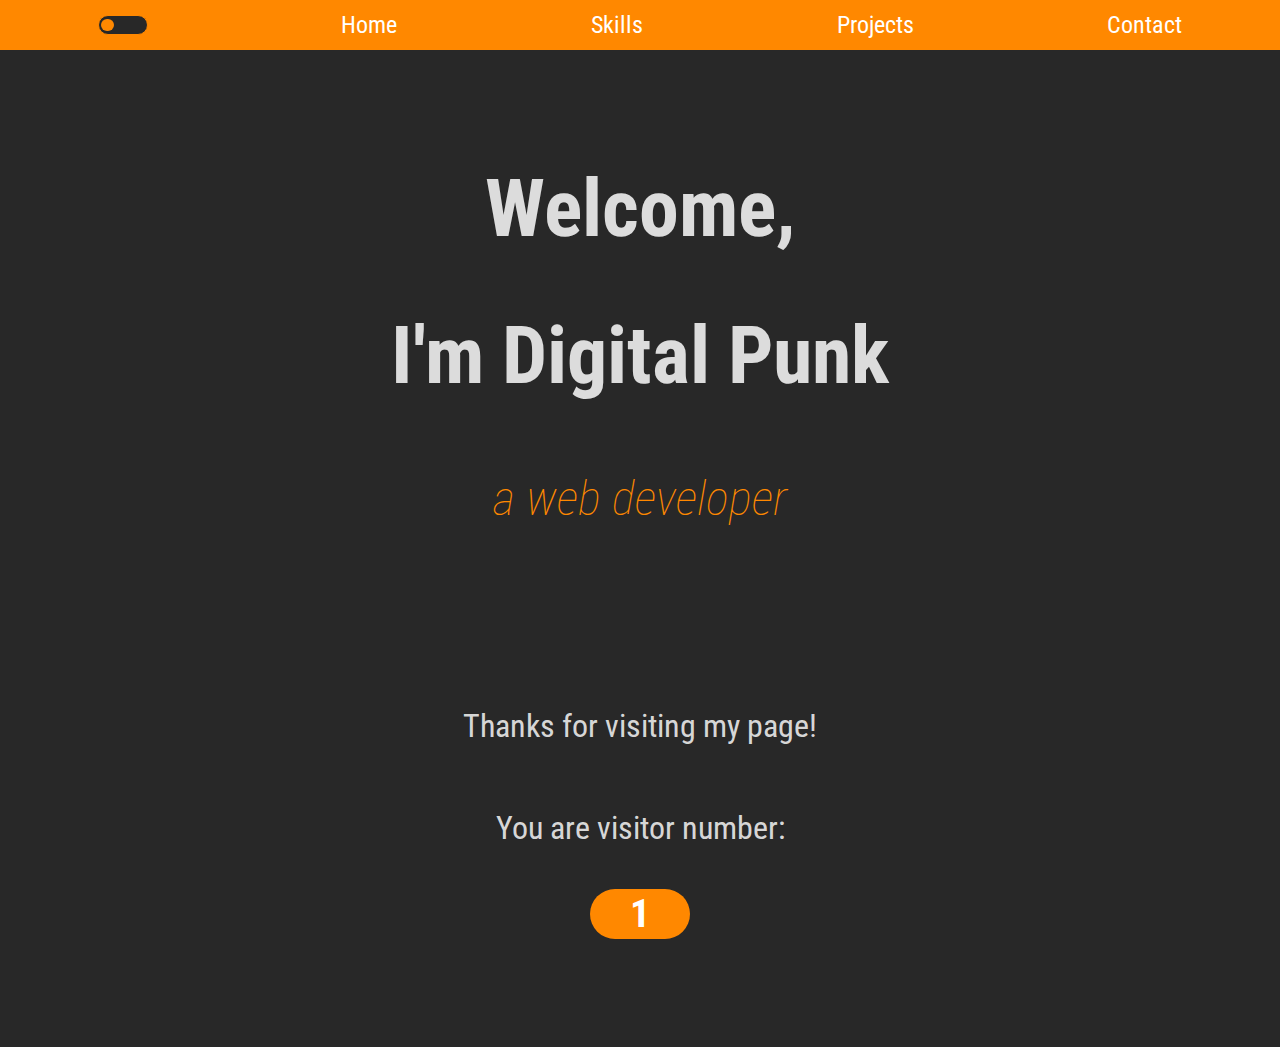
<file: index.html>
<!DOCTYPE html>
<html lang="en">
  <head>
    <meta charset="UTF-8" />
    <meta name="viewport" content="width=device-width, initial-scale=1.0" />
    <script src="colorchange.js"></script>
    <script src="javascript.js"></script>
    <title>My Portfolio</title>
    <link rel="preconnect" href="https://fonts.googleapis.com" />
    <link rel="preconnect" href="https://fonts.gstatic.com" crossorigin />
    <link href="https://fonts.googleapis.com/css2?family=Roboto+Condensed&display=swap"
      rel="stylesheet"/>
    <link href="./styles.css" rel="stylesheet" />
  </head>
  <body class="body">
    <div id="nav-bar">
      <nav id="navbar">
        <input type="checkbox" id="switch" class="checkbox" />
        <label for="switch" class="toggle">
          <span class="slider-round"></span>
        </label>
        <a class="nav-link" href="index.html">Home</a>
        <a class="nav-link" href="certifications.html">Skills</a>
        <a class="nav-link" href="projects.html">Projects</a>
        <a class="nav-link" href="contact.html">Contact</a>
      </nav>
    </div>

    <div id="welcome-section">
      <h1 class="welcome" id="text">Welcome,</h1>
      <h2 class="im" id="text">I'm Digital Punk</h2>
      <h3 class="web-developer"><em>a web developer</em></h3>
    </div>

    <div class="counter-text">
      <p id="text">Thanks for visiting my page!</p>
      <p>You are visitor number:</p>
      <div class="website-counter"></div>
    </div>
  </body>
</html>
</file>
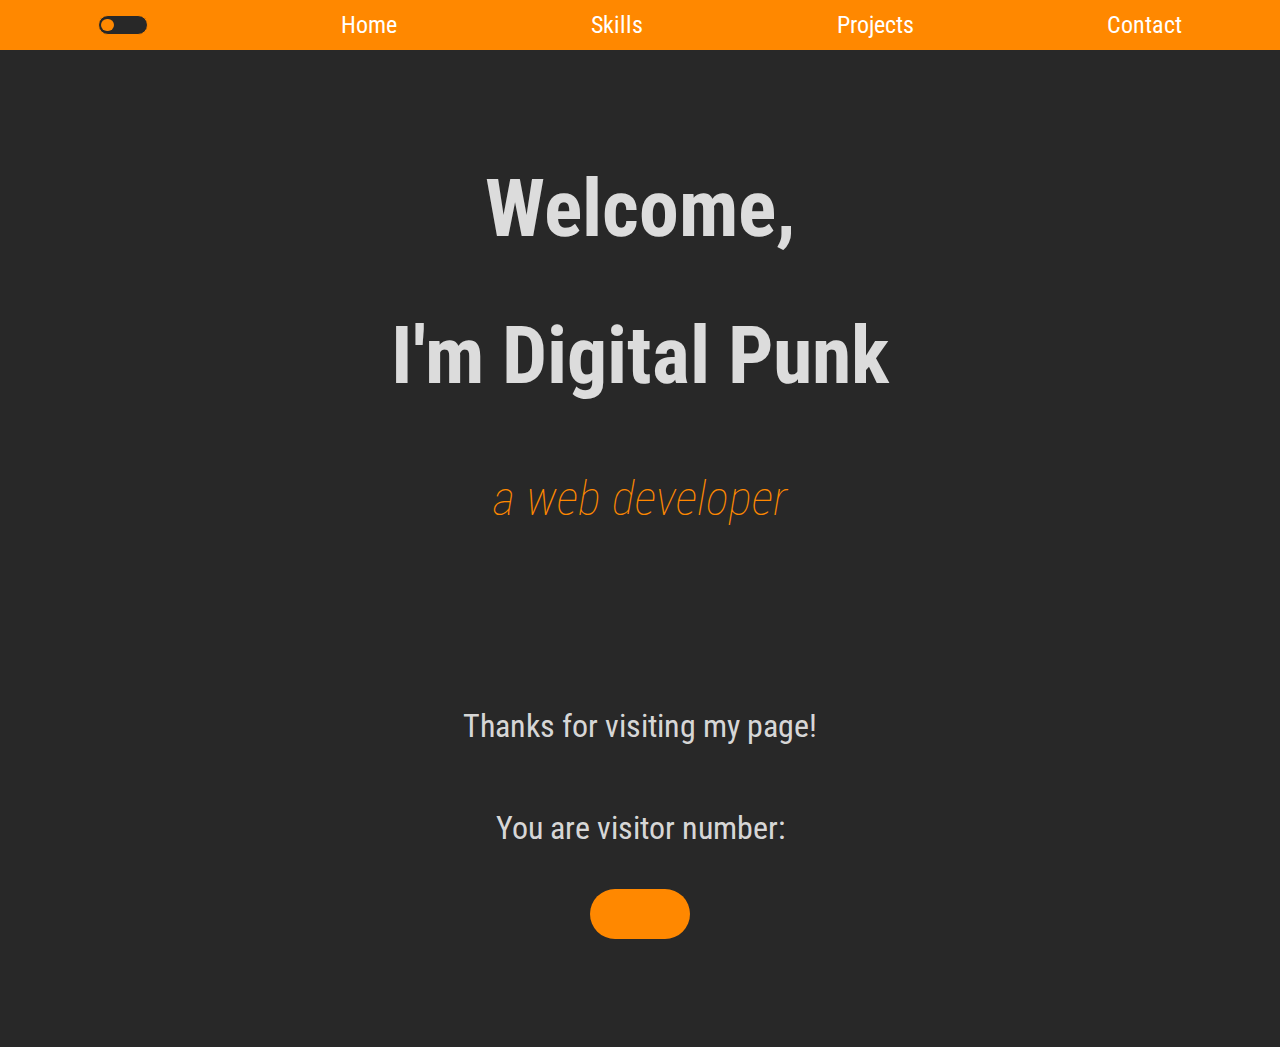
<file: Personal Portfolio/index.html>
<!DOCTYPE html>
<html lang="en">
  <head>
    <meta charset="UTF-8" />
    <meta name="viewport" content="width=device-width, initial-scale=1.0" />
    <script src="colorchange.js"></script>
    <script src="javascript.js"></script>
    <title>My Portfolio</title>
    <link rel="preconnect" href="https://fonts.googleapis.com" />
    <link rel="preconnect" href="https://fonts.gstatic.com" crossorigin />
    <link
      href="https://fonts.googleapis.com/css2?family=Roboto+Condensed&display=swap"
      rel="stylesheet"
    />
    <link href="./styles.css" rel="stylesheet" />
  </head>
  <body class="body">
    <div id="nav-bar">
      <nav id="navbar">
        <input type="checkbox" id="switch" class="checkbox" />
        <label for="switch" class="toggle">
          <span class="slider-round"></span>
        </label>
        <a class="nav-link" href="index.html">Home</a>
        <a class="nav-link" href="certifications.html">Skills</a>
        <a class="nav-link" href="projects.html">Projects</a>
        <a class="nav-link" href="contact.html">Contact</a>
      </nav>
    </div>

    <div id="welcome-section">
      <h1 class="welcome" id="text">Welcome,</h1>
      <h2 class="im" id="text">I'm Digital Punk</h2>
      <h3 class="web-developer"><em>a web developer</em></h3>
    </div>

    <div class="counter-text">
      <p id="text">Thanks for visiting my page!</p>
      <p>You are visitor number:</p>
      <div class="website-counter"></div>
    </div>
  </body>
</html>
</file>
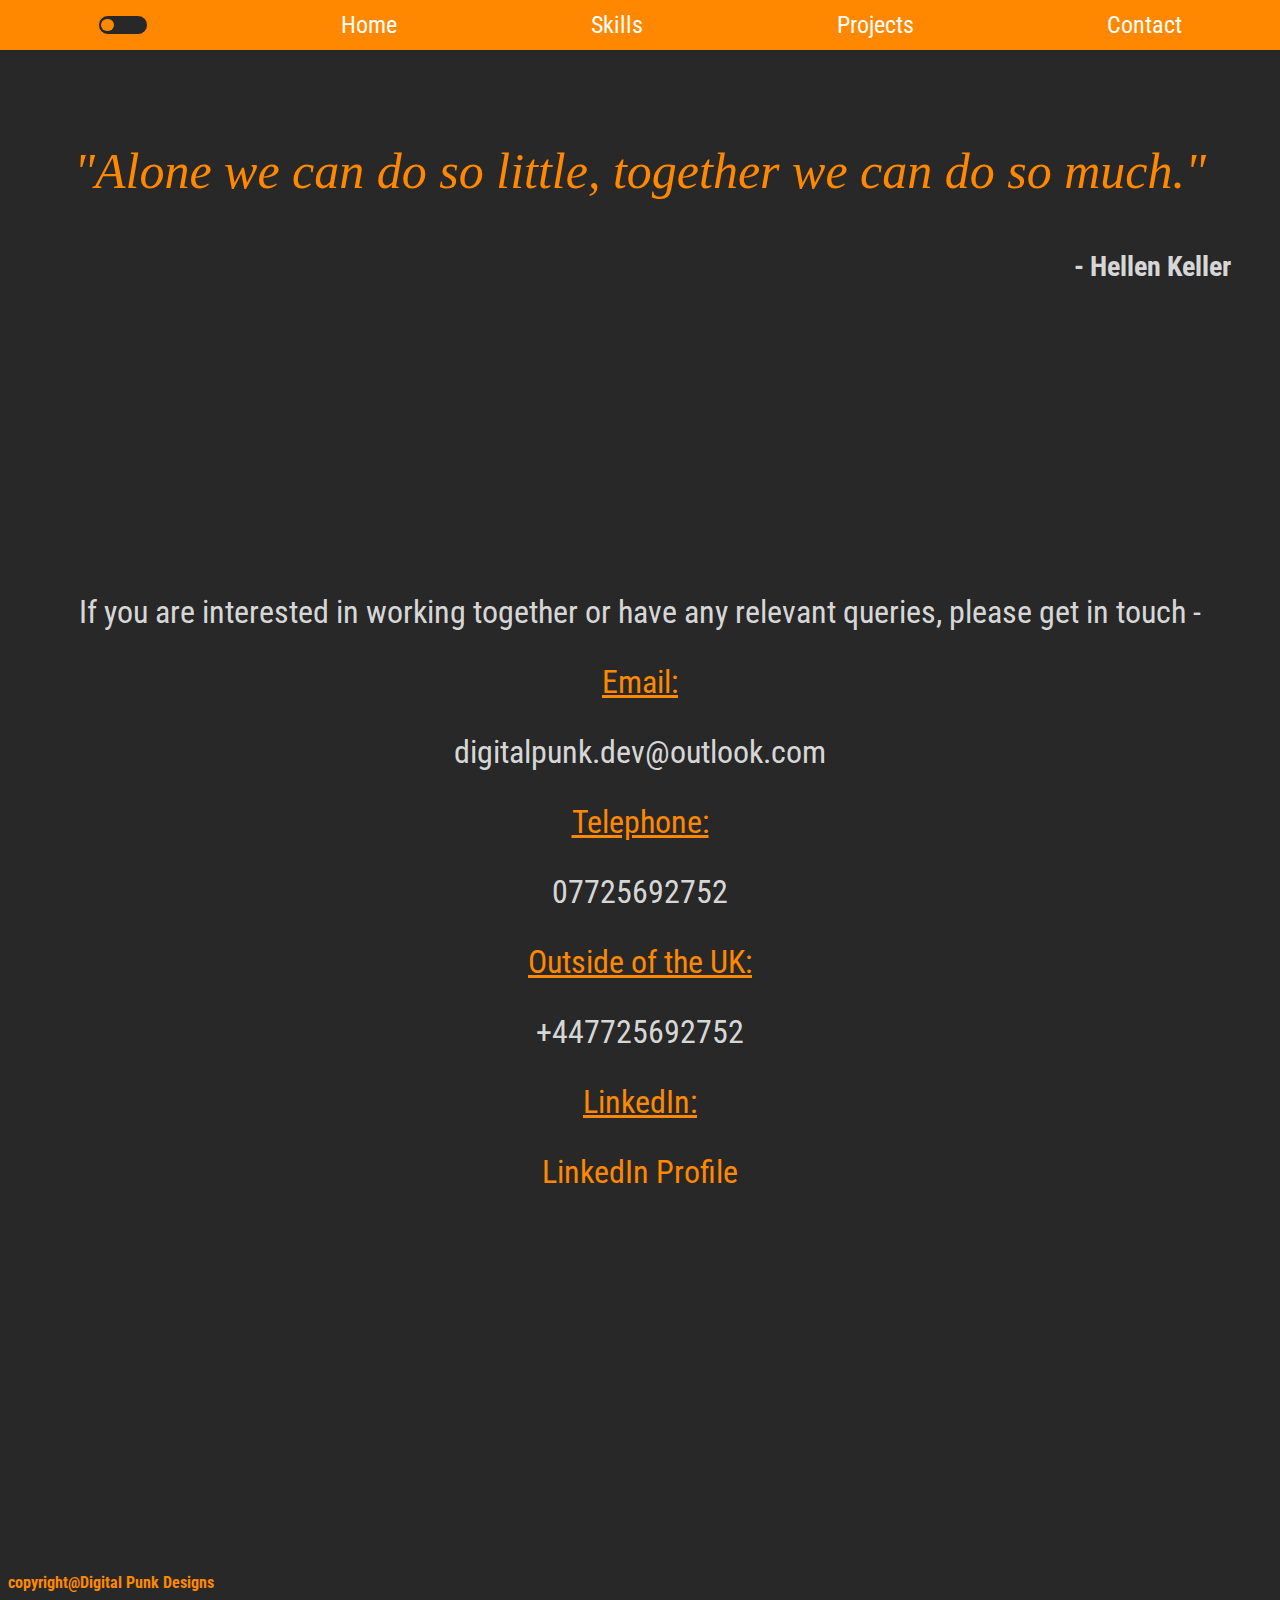
<file: contact.html>
<!DOCTYPE html>
<html lang="en">
  <head>
    <meta charset="UTF-8" />
    <meta http-equiv="X-UA-Compatible" content="IE=edge" />
    <meta name="viewport" content="width=device-width, initial-scale=1.0" />
    <script src="colorchange.js"></script>
    <script src="javascript.js"></script>
    <link rel="preconnect" href="https://fonts.googleapis.com">
    <link rel="preconnect" href="https://fonts.gstatic.com" crossorigin>
    <link href="https://fonts.googleapis.com/css2?family=Roboto+Condensed&display=swap" rel="stylesheet">
    <link rel="stylesheet" href="styles.css" />
    <title>My Portfolio</title>
    
  </head>
  <body>
    <div id="nav-bar">
      <nav id="navbar">
        <input type="checkbox" id="switch" class="checkbox">
        <label  for="switch" class="toggle">
          <span class="slider-round"></span>
        </label>
              <a class="nav-link" href="index.html">Home</a>
              <a class="nav-link" href="certifications.html">Skills</a>
              <a class="nav-link" href="projects.html">Projects</a>
              <a class="nav-link" href="contact.html">Contact</a>
      </nav>
    </div>

    <div class="quotation">
      <em><h1 class="quote" id="HK">"Alone we can do so little, together we can do so much."</h1></em>
      <h3 class="quotedby">- Hellen Keller</h3>
    </div>
   
    <div id="contact">
        <p id="text">If you are interested in working together or have any relevant queries, please get in touch - </p>
        <p class="contact">Email:</p><p id="text">digitalpunk.dev@outlook.com</p>
        <p class="contact">Telephone:</p><p id="text" class="phone-number">07725692752 <p id="text" class="contact">Outside of the UK:</p><p class="phone-number"> +447725692752</p>
        <p class="contact">LinkedIn:</p><p id="text"><a href="https://www.linkedin.com/in/simon-shields-700093291/">LinkedIn Profile</a></p>
      </div>

      <div id="digital-punk">
        <h2 class="copyright">copyright@Digital Punk Designs</h2>
      </div>

      <script src="colorchange.js" defer>

      </script>

      <script src="javascript.js" defer>
        
      
      </script>  

      

      
    </body>
</html>
</file>
<file: styles.css>
* { box-sizing: border-box;}

:root {
  --font-color1: rgb(255, 136, 0);
  --font-color2: rgba(255, 255, 255, 0.839);
  --font-color3: rgb(40, 40, 40);
  --background-color1: rgb(40, 40, 40);
  --background-color2: rgba(255, 255, 255, 0.839);

}

.dark { 
  background-color: var(--background-color1);
  color: var(--font-color2);
}

.light {
  background-color: var(--background-color2);
  color: var(--background-color1);
  
}  


/* dark and light themes */




.dark { 
  --font-color1: rgb(255, 136, 0);
  --font-color2: rgba(255, 255, 255, 0.839);
  --background-color1: rgb(40, 40, 40);
}

.light { 
  --font-color1: rgb(255, 136, 0);
  --font-color3: rgb(40, 40, 40);
  --background-color2: rgba(255, 255, 255, 0.839);
}

/* global content */


body {
     
  font-size: 1.25rem;
  font-family: 'Roboto Condensed';
   
}

.toggle {
  position: relative;
  display: inline-block;
  width: 50px;
  height: 20px;
  border-radius: 25px;
  border: 1px solid var(--font-color1);
  background-color: var(--background-color1);
  
}
.toggle:after {
  content:'';
  position: absolute;
  width: 12.5px;
  height: 12.5px;
  border-radius: 50%;
  color: var(--font-color2);
  background-color: var(--font-color1);
  top: 2.5px;
  left: 2.5px;
  transition: all 0.5s;
}

.checkbox:checked + .toggle:after {
  left: 34px;
  
}

.checkbox:checked + .toggle {
   background-color: var(--background-color2); 
   color: var(--font-color1); 
}

.checkbox {
  display: none;
}





#navbar { 
  position: fixed;
  top: 0;
  left: 0;
  width: 100%;
  border: 1px solid var(--font-color1);
  padding-top: 10px;
  padding-bottom: 10px;
  background-color: var(--font-color1);
  display: flex;
  align-items: center;
  justify-content: space-around;
  margin-top: 0;
  margin-bottom: 0px;
  }

  nav, a { 
    color: white; 
    text-decoration: none; 
    font-size: 2rem;
  }

  a:hover { color: black;}

  h2 { 
    margin-top: 50px;
  }

  #about { 
    margin-left: 50px; 
    margin-right: 50px;
  }

  #below { 
    text-align: center;
    margin-left: -200px;
  }

  

  #header { 
    margin-left: 50px; 
    margin-top:200px; 
    color: var(--font-color1);
  }


  p {  
    font-size: 2rem; 
    margin-left: 25px;
    margin-right: 25px;
    text-align: center;
  }

  p a { 
    color: var(--font-color1); 
    font-size: 2rem;
  }

  .copyright { color: var(--font-color1);}


 

/* homepage */

  #welcome-section {
    text-align: center;
    width: 100%;
    margin-top: 100px;
    margin-bottom: 100px;
  }

  .welcome { font-size: 5rem;}

  .im { font-size: 5rem; } 

  .web-developer { 
    font-size: 3rem; 
    font-weight: 100; 
    color: var(--font-color1)
  }

  .counter-text {
    display: flex;
    justify-content: center;
    align-items: center;
    flex-direction: column;
    }
      
    .website-counter {
    background-color: var(--font-color1);
    height: 50px;
    width: 100px;
    color: white;
    border-radius: 30px;
    font-weight: 700;
    font-size: 40px;
    margin-top: 10px;
    display: flex;
    justify-content: center;
    align-items: center;
    flex-direction: column;
    margin-bottom: 100px;
    }
    

  /* skills */

  #skillset { 
    font-size: 2rem; 
    color: var(--font-color1);
  }


  .certificates {
    display: flex;
    justify-content: space-around; 
    margin-top: 100px;
    margin-bottom: 200px;
    width: 100%;
  }


  .cert {
    height: 400px;
    width: 650px;
  }

  /* projects */

  .my-projects { 
    font-size: 3rem; 
    text-align: center; 
    margin-bottom: 100px; 
    margin-top: 200px;
  }

  .projects {
    display: flex;
    justify-content: space-around;
    width: 100%;
    margin-bottom: 100px;
    margin-top: 200px;
    
  }

  .projects2 {
    display: flex;
    justify-content: space-around;
    width: 100%;
    margin-bottom: 100px; }

    .projects3 {
    display: flex;
    justify-content: space-around;
    width: 100%;
    margin-bottom: 100px; }

  #my-projects {
    width: 650px;
    height: 400px;
  }

  /* contact */

  .quotation {
    display: grid;
    align-items: center;
    justify-content: center;
    margin-top: 100px;
    
  }

  .quote {
     
    border-radius: 10px;
    color: var(--font-color1);
    margin-left: 50px;
    margin-right: 50px;
    font-size: 62.5px;
    font-weight:lighter;
    font-family: cursive;
  }

  .quotedby { 
    text-align: end;
    margin-right: 100px;
    margin-top: 50px;
  }
  

  #contact { margin-top: 250px;}

  .contact { 
    color: var(--font-color1); 
    text-decoration: underline;
  }

  #digital-punk { 
    font-size: 1rem; 
    text-align: bottom;
  }

  #profile-link { 
    font-size: 1.5rem; 
    text-align: bottom;
  } 

  
  



/* media queries  -  Tablets      */
  
@media only screen and (max-width:1280px) { 

  body { 
    font-size: 1.5rem; 
    display: flex; 
    flex-direction: column; 
  }
  
  #navbar { 
  position: fixed;
  top: 0;
  left: 0;
  width: 100%;
  border: 1px solid var(--font-color1);
  padding-top: 10px;
  padding-bottom: 10px;
  background-color: var(--font-color1);
  display: flex;
  align-items: center;
  justify-content: space-around;
  margin-top: 0;
  margin-bottom: 0px;
  }

  nav, a { 
    color: white; 
    text-decoration: none; 
    font-size: 1.5rem;
  }

  a:hover { 
    color: black;
  }



#welcome-section { 
  margin-top: 100px;
}

#about { 
  margin-left: 15px; 
  margin-right: 15px;
}
  
#header { 
  margin-top: 100px; 
  font-size: 2.5rem;
}

#below { 
  margin-bottom: 100px; 
}

#certifications { 
  display: grid; 
  justify-content: space-around; 
  align-items: center; 
  margin-top: 50px; 
}
 
.cert { 
  width: 600px; 
  height: 450px; 
  display: grid; 
  justify-content: space-around; 
  align-items: center; 
  margin-top: 100px;  
}
  
  p { 
    font-size: 2rem; 
  }

.certificates {
  width: 100%;
   display: grid;
   justify-content: space-between;
  margin: 0px;
      }
  
  #digital-punk { 
    margin-top: 300px; 
    font-size: 1rem;
  }

#sites {  
  display: grid; 
  justify-content: space-around; 
  align-items: center; 
  margin-top: 100px; 
  width: 100%; 
  height: auto; 
}


.projects { 
  display: grid;
  justify-content: space-around;
  align-items: center;
   margin-bottom: 0px;
  margin-top: 50px;
  width: 100%;
  height: auto;
}


#my-projects {
  width: 600px;
  height: 450px;
  margin: 50px;
}

  
  p#about { text-indent: 50px;}

  .copyright { font-size: 1rem; }
  
  #link { font-size: 2rem;}

  .quote {
    font-size: 100px;
    margin-bottom: 50px;
  }

  .quotedby { 
    text-align: end;
    margin-right: 50px;
    margin-top: 50px;
  }


 /* media queries  -  mobile phones */

@media only screen and  (max-width:759px) { 

    body { 
      font-size: 0.75rem; 
      display: flex; 
      flex-direction: column; 
    }
  
  #navbar { 
  position: fixed;
  top: 0;
  left: 0;
  width: 100%;
  border: 1px solid var(--font-color1);
  padding-top: 10px;
  padding-bottom: 10px;
  background-color: var(--font-color1);
  display: flex;
  align-items: center;
  justify-content: space-around;
  margin-top: 0;
  margin-bottom: 0px;
  }

  nav, a { 
    color: white; 
    text-decoration: none; 
    font-size: 1rem;
  }

  a:hover { color: black;}



#welcome-section { margin-top: 100px;}

#about { 
  margin-left: 15px; 
  margin-right: 15px;
}
  
#header { 
  margin-top: 100px; 
  font-size: 2rem;
}

#certifications { 
  display: grid; 
  justify-content: space-around; 
  align-items: center; 
  margin-top: 50px; 
  width: 100%; 
  height: auto;
}
  
.cert { 
  width: 350px; 
  height: 250px; 
  display: grid; 
  justify-content: space-around; 
  align-items: center; 
  margin-top: 50px; 
}
  
  p { font-size: 1rem; }

.certificates { 
  display: grid;
  justify-content: space-around;
  align-items: center;
   margin-bottom: 0px;
  margin-top: 15px;
  width: 100%;
  height: auto;
  }
  
  #digital-punk { 
    margin-top: 300px; 
    font-size: 0.75rem;
  }

  #sites {  
    display: grid; 
    justify-content: space-around; 
    align-items: center; 
    margin-top: 50px; 
    width: 100%; 
    height: auto; 
  }

.projects { 
  display: grid;
  justify-content: space-around;
  align-items: center;
   margin-bottom: 0px;
  margin-top: 15px;
  width: 100%;
  height: auto;
}
  
  #my-projects { 
    width: 350px;
    height: 250px;
  }

  
  p#about { text-indent: 50px;}

  .copyright { font-size: 0.75rem; }
  
  #link { font-size: 1.25rem;}
}
.quote {
  font-size: 50px;
  margin-bottom: 25px;
}

.quotedby { 
  text-align: end;
  margin-right: 25px;
  margin-top: 25px;
}

}
</file>
<file: Personal Portfolio/styles.css>
* { box-sizing: border-box;}

:root {
  --font-color1: rgb(255, 136, 0);
  --font-color2: rgba(255, 255, 255, 0.839);
  --font-color3: rgb(40, 40, 40);
  --background-color1: rgb(40, 40, 40);
  --background-color2: rgba(255, 255, 255, 0.839);

}

.dark {
  background-color: var(--background-color1);
  color: var(--font-color2);
}

.light {
  background-color: var(--background-color2);
  color: var(--background-color1);
  
}



/* dark and light themes */

/*.dark { 
  --font-color1: rgb(255, 136, 0);
  --font-color2: rgba(255, 255, 255, 0.839);
  --background-color1: rgb(40, 40, 40);
}

.light { 
  --font-color1: rgb(255, 136, 0);
  --font-color3: rgb(40, 40, 40);
  --background-color2: rgba(255, 255, 255, 0.839);
}

/* global content */


body {
  /* background-color: var(--background-color1);    */
  font-size: 1.25rem;
  font-family: 'Roboto Condensed';
  /* color: var(--font-color2);  */
}

.toggle {
  position: relative;
  display: inline-block;
  width: 50px;
  height: 20px;
  border-radius: 25px;
  border: 1px solid var(--font-color1);
  background-color: var(--background-color1);
  
}
.toggle:after {
  content:'';
  position: absolute;
  width: 12.5px;
  height: 12.5px;
  border-radius: 50%;
  color: var(--font-color2);
  background-color: var(--font-color1);
  top: 2.5px;
  left: 2.5px;
  transition: all 0.5s;
}

.checkbox:checked + .toggle:after {
  left: 34px;
  
}

.checkbox:checked + .toggle {
   background-color: var(--background-color2); 
   color: var(--font-color1); 
}

.checkbox {
  display: none;
}





#navbar { 
  position: fixed;
  top: 0;
  left: 0;
  width: 100%;
  border: 1px solid var(--font-color1);
  padding-top: 10px;
  padding-bottom: 10px;
  background-color: var(--font-color1);
  display: flex;
  align-items: center;
  justify-content: space-around;
  margin-top: 0;
  margin-bottom: 0px;
  }

  nav, a { 
    color: white; 
    text-decoration: none; 
    font-size: 2rem;
  }

  a:hover { color: black;}

  h2 { 
    margin-top: 50px;
  }

  #about { 
    margin-left: 50px; 
    margin-right: 50px;
  }

  #below { 
    text-align: center;
    margin-left: -200px;
  }

  

  #header { 
    margin-left: 50px; 
    margin-top:200px; 
    color: var(--font-color1);
  }


  p {  
    font-size: 2rem; 
    margin-left: 25px;
    margin-right: 25px;
    text-align: center;
  }

  p a { 
    color: var(--font-color1); 
    font-size: 2rem;
  }

  .copyright { color: var(--font-color1);}


 

/* homepage */

  #welcome-section {
    text-align: center;
    width: 100%;
    margin-top: 100px;
    margin-bottom: 100px;
  }

  .welcome { font-size: 5rem;}

  .im { font-size: 5rem; } 

  .web-developer { 
    font-size: 3rem; 
    font-weight: 100; 
    color: var(--font-color1)
  }

  .counter-text {
    display: flex;
    justify-content: center;
    align-items: center;
    flex-direction: column;
    }
      
    .website-counter {
    background-color: var(--font-color1);
    height: 50px;
    width: 100px;
    color: white;
    border-radius: 30px;
    font-weight: 700;
    font-size: 40px;
    margin-top: 10px;
    display: flex;
    justify-content: center;
    align-items: center;
    flex-direction: column;
    margin-bottom: 100px;
    }
    

  /* skills */

  #skillset { 
    font-size: 2rem; 
    color: var(--font-color1);
  }


  .certificates {
    display: flex;
    justify-content: space-around; 
    margin-top: 100px;
    margin-bottom: 200px;
    width: 100%;
  }


  .cert {
    height: 400px;
    width: 650px;
  }

  /* projects */

  .my-projects { 
    font-size: 3rem; 
    text-align: center; 
    margin-bottom: 100px; 
    margin-top: 200px;
  }

  .projects {
    display: flex;
    justify-content: space-around;
    width: 100%;
    margin-bottom: 100px;
    margin-top: 200px;
    
  }

  .projects2 {
    display: flex;
    justify-content: space-around;
    width: 100%;
    margin-bottom: 100px; }

    .projects3 {
    display: flex;
    justify-content: space-around;
    width: 100%;
    margin-bottom: 100px; }

  #my-projects {
    width: 650px;
    height: 400px;
  }

  /* contact */

  .quotation {
    display: grid;
    align-items: center;
    justify-content: center;
    margin-top: 100px;
    
  }

  .quote {
    /* border: 1px solid var(--background-color1); */
    border-radius: 10px;
    /* background-color: var(--background-color1); */
    color: var(--font-color1);
    margin-left: 50px;
    margin-right: 50px;
    font-size: 62.5px;
    font-weight:lighter;
    font-family: cursive;
  }

  .quotedby { 
    text-align: end;
    margin-right: 100px;
    margin-top: 50px;
  }
  

  #contact { margin-top: 250px;}

  .contact { 
    color: var(--font-color1); 
    text-decoration: underline;
  }

  #digital-punk { 
    font-size: 1rem; 
    text-align: bottom;
  }

  #profile-link { 
    font-size: 1.5rem; 
    text-align: bottom;
  } 

  
  



/* media queries  -  Tablets      */
  
@media only screen and (max-width:1280px) { 

  body { 
    font-size: 1.5rem; 
    display: flex; 
    flex-direction: column; 
  }
  
  #navbar { 
  position: fixed;
  top: 0;
  left: 0;
  width: 100%;
  border: 1px solid var(--font-color1);
  padding-top: 10px;
  padding-bottom: 10px;
  background-color: var(--font-color1);
  display: flex;
  align-items: center;
  justify-content: space-around;
  margin-top: 0;
  margin-bottom: 0px;
  }

  nav, a { 
    color: white; 
    text-decoration: none; 
    font-size: 1.5rem;
  }

  a:hover { 
    color: black;
  }



#welcome-section { 
  margin-top: 100px;
}

#about { 
  margin-left: 15px; 
  margin-right: 15px;
}
  
#header { 
  margin-top: 100px; 
  font-size: 2.5rem;
}

#below { 
  margin-bottom: 100px; 
}

#certifications { 
  display: grid; 
  justify-content: space-around; 
  align-items: center; 
  margin-top: 50px; 
}
 
.cert { 
  width: 600px; 
  height: 450px; 
  display: grid; 
  justify-content: space-around; 
  align-items: center; 
  margin-top: 100px;  
}
  
  p { 
    font-size: 2rem; 
  }

.certificates {
  width: 100%;
   display: grid;
   justify-content: space-between;
  margin: 0px;
      }
  
  #digital-punk { 
    margin-top: 300px; 
    font-size: 1rem;
  }

#sites {  
  display: grid; 
  justify-content: space-around; 
  align-items: center; 
  margin-top: 100px; 
  width: 100%; 
  height: auto; 
}


.projects { 
  display: grid;
  justify-content: space-around;
  align-items: center;
   margin-bottom: 0px;
  margin-top: 50px;
  width: 100%;
  height: auto;
}


#my-projects {
  width: 600px;
  height: 450px;
  margin: 50px;
}

  
  p#about { text-indent: 50px;}

  .copyright { font-size: 1rem; }
  
  #link { font-size: 2rem;}

  .quote {
    font-size: 100px;
    margin-bottom: 50px;
  }

  .quotedby { 
    text-align: end;
    margin-right: 50px;
    margin-top: 50px;
  }


 /* media queries  -  mobile phones */

@media only screen and  (max-width:759px) { 

    body { 
      font-size: 0.75rem; 
      display: flex; 
      flex-direction: column; 
    }
  
  #navbar { 
  position: fixed;
  top: 0;
  left: 0;
  width: 100%;
  border: 1px solid var(--font-color1);
  padding-top: 10px;
  padding-bottom: 10px;
  background-color: var(--font-color1);
  display: flex;
  align-items: center;
  justify-content: space-around;
  margin-top: 0;
  margin-bottom: 0px;
  }

  nav, a { 
    color: white; 
    text-decoration: none; 
    font-size: 1rem;
  }

  a:hover { color: black;}



#welcome-section { margin-top: 100px;}

#about { 
  margin-left: 15px; 
  margin-right: 15px;
}
  
#header { 
  margin-top: 100px; 
  font-size: 2rem;
}

#certifications { 
  display: grid; 
  justify-content: space-around; 
  align-items: center; 
  margin-top: 50px; 
  width: 100%; 
  height: auto;
}
  
.cert { 
  width: 350px; 
  height: 250px; 
  display: grid; 
  justify-content: space-around; 
  align-items: center; 
  margin-top: 50px; 
}
  
  p { font-size: 1rem; }

.certificates { 
  display: grid;
  justify-content: space-around;
  align-items: center;
   margin-bottom: 0px;
  margin-top: 15px;
  width: 100%;
  height: auto;
  }
  
  #digital-punk { 
    margin-top: 300px; 
    font-size: 0.75rem;
  }

  #sites {  
    display: grid; 
    justify-content: space-around; 
    align-items: center; 
    margin-top: 50px; 
    width: 100%; 
    height: auto; 
  }

.projects { 
  display: grid;
  justify-content: space-around;
  align-items: center;
   margin-bottom: 0px;
  margin-top: 15px;
  width: 100%;
  height: auto;
}
  
  #my-projects { 
    width: 350px;
    height: 250px;
  }

  
  p#about { text-indent: 50px;}

  .copyright { font-size: 0.75rem; }
  
  #link { font-size: 1.25rem;}
}
.quote {
  font-size: 50px;
  margin-bottom: 25px;
}

.quotedby { 
  text-align: end;
  margin-right: 25px;
  margin-top: 25px;
}

}
</file>
